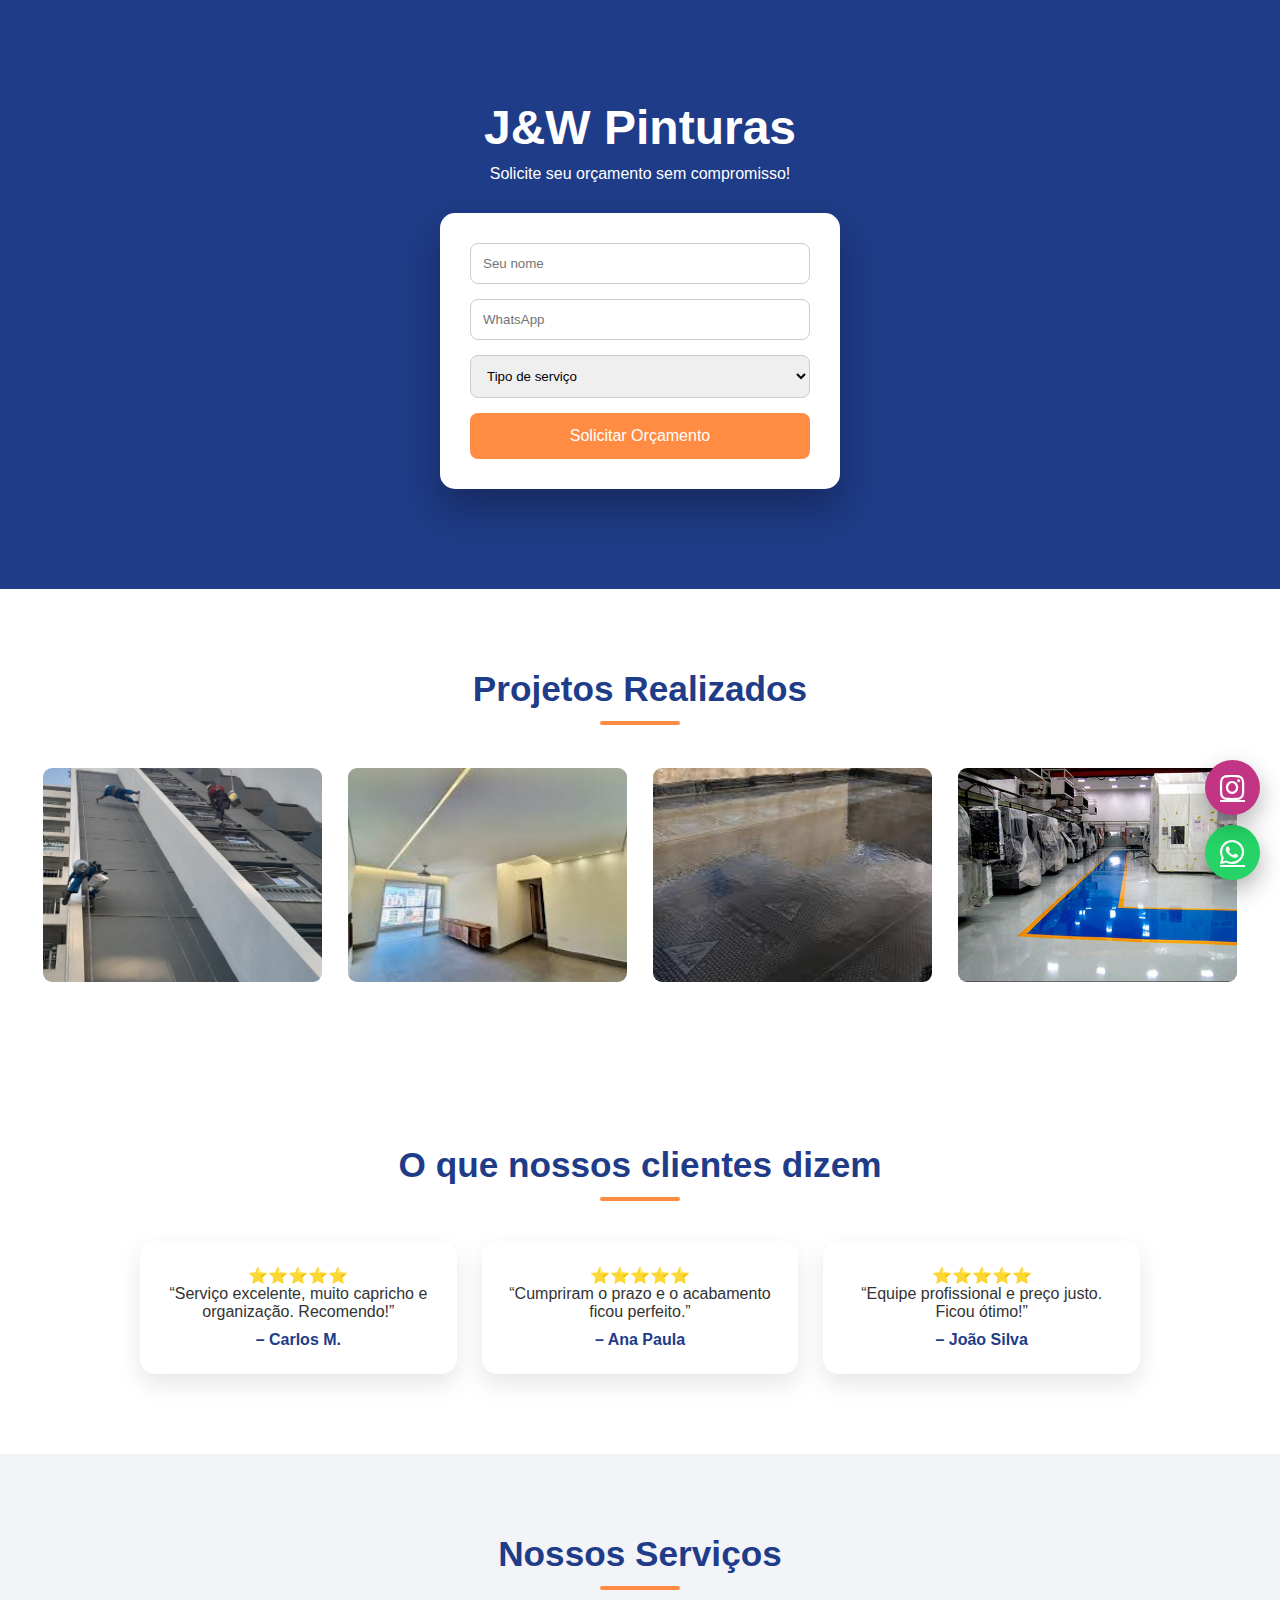
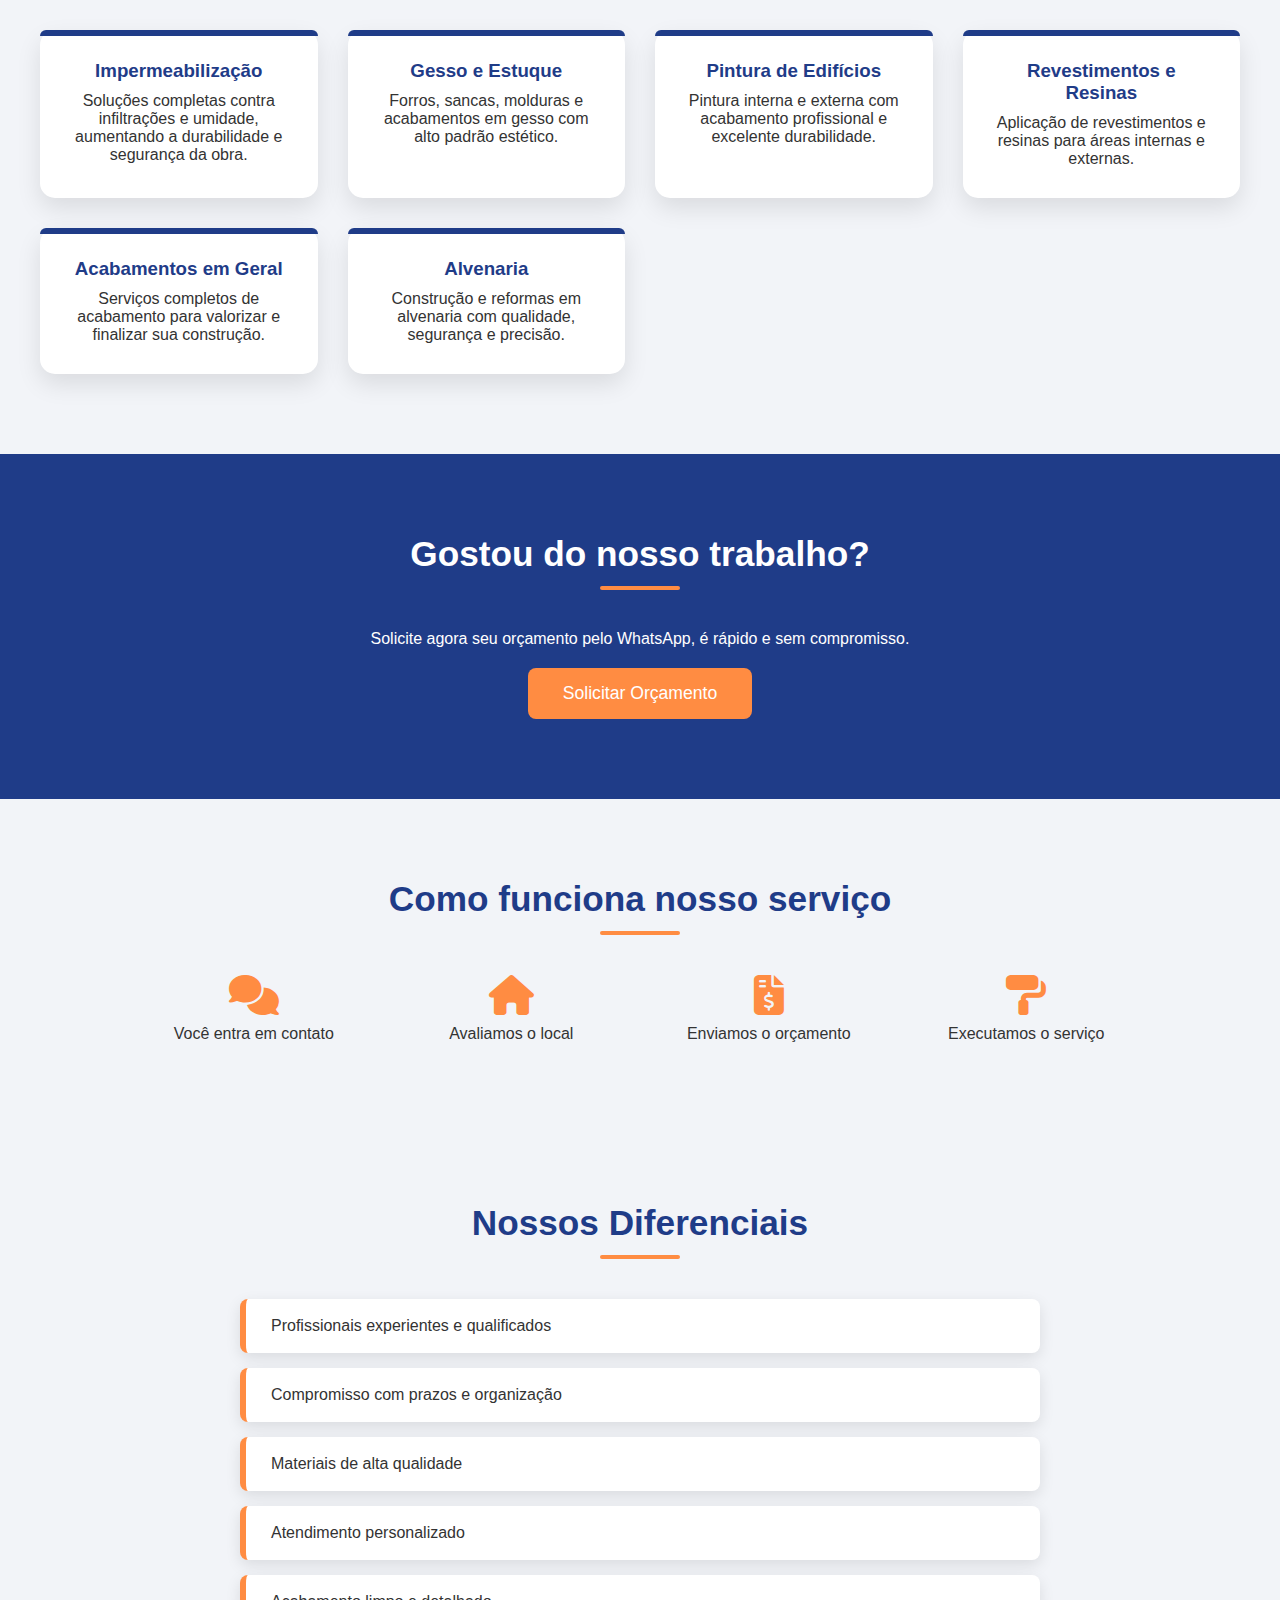
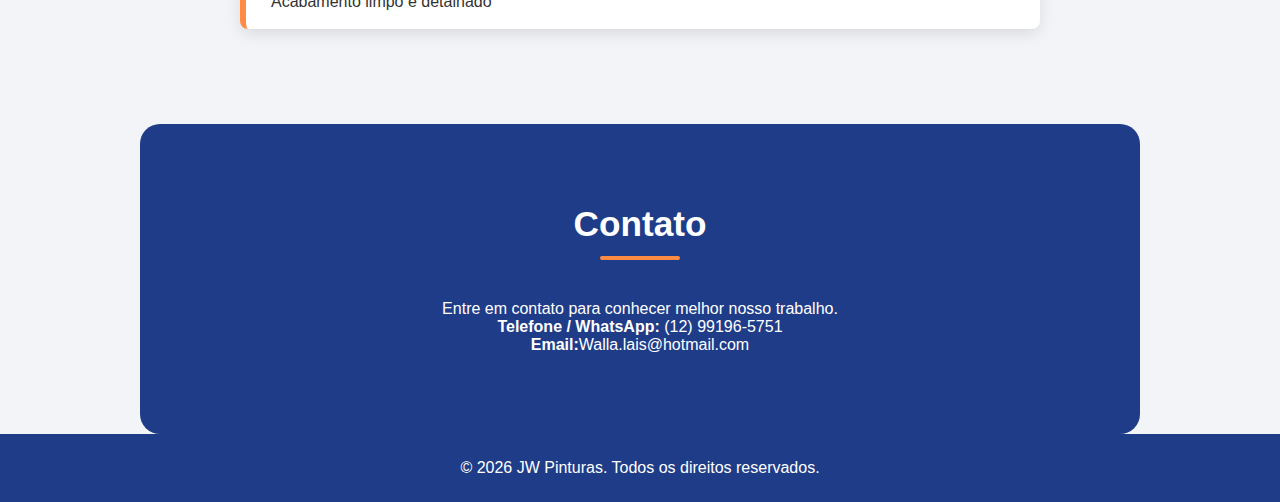
<file: index.html>
<!DOCTYPE html>
<html lang="pt-BR">

<head>
    <meta charset="UTF-8">
    <meta name="viewport" content="width=device-width, initial-scale=1.0">
    <title>J&W Pinturas</title>

    <meta name="description" content="J&W Pinturas – Serviços profissionais de pintura, impermeabilização, gesso, revestimentos e alvenaria. Orçamento sem compromisso.">


    
    <!-- CSS -->
    <link rel="stylesheet" href="./css/style.css">

   <link rel="icon" href="./img/WhatsApp Image 2025-12-15 at 20.54.06.jpeg">


    <!-- Ícones -->
    <link rel="stylesheet" href="https://cdnjs.cloudflare.com/ajax/libs/font-awesome/6.5.0/css/all.min.css">
</head>

<body>

    <!-- BOTÕES FLUTUANTES -->
    <a href="https://wa.me/12991965751?text=Ol%C3%A1%20gostaria%20de%20solicitar%20um%20or%C3%A7amento!"
        class="whatsapp" target="_blank">
        <i class="fab fa-whatsapp"></i>
    </a>


    <a href="https://www.instagram.com/j.e.w_pinturas?utm_source=ig_web_button_share_sheet&igsh=ZDNlZDc0MzIxNw=="
        class="instagram" target="_blank">
        <i class="fab fa-instagram"></i>
    </a>

    <header>

        <!-- ORÇAMENTO NO INÍCIO -->
        <section class="orcamento">
            <h1>J&W Pinturas</h1>
            <p>Solicite seu orçamento sem compromisso!</p>

            <form onsubmit="enviarWhatsApp(event)">
                <input type="text" id="nome" placeholder="Seu nome" required>
                <input type="tel" id="whats" placeholder="WhatsApp" required>

                <select id="servico" required>
                    <option value="">Tipo de serviço</option>
                    <option>Impermeabilização</option>
                    <option>Gesso e Estuque</option>
                    <option>Pintura de Edifícios</option>
                    <option>Revestimentos e Resinas</option>
                    <option>Acabamentos em Geral</option>
                    <option>Alvenaria</option>
                    <option>Outro</option>
                </select>

                <button type="submit">Solicitar Orçamento</button>
            </form>

        </section>

        <!-- PROJETOS -->
        <section class="projetos">
            <h2>Projetos Realizados</h2>
            <div class="galeria">
                <img src="./img/edificios.jpeg" alt="Projeto 1">
                <img src="./img/gesso.jpg" alt="Projeto 2">
                <img src="./img/ipermeabilização.jpg" alt="Projeto 3">
                <img src="./img/resinas.jpg" alt="Projeto 4">
            </div>
        </section>

        <section class="depoimentos">
            <h2>O que nossos clientes dizem</h2>

            <div class="depoimentos-box">
                <div class="depoimento">
                    <p>⭐⭐⭐⭐⭐</p>
                    <p>“Serviço excelente, muito capricho e organização. Recomendo!”</p>
                    <span>– Carlos M.</span>
                </div>

                <div class="depoimento">
                    <p>⭐⭐⭐⭐⭐</p>
                    <p>“Cumpriram o prazo e o acabamento ficou perfeito.”</p>
                    <span>– Ana Paula</span>
                </div>

                <div class="depoimento">
                    <p>⭐⭐⭐⭐⭐</p>
                    <p>“Equipe profissional e preço justo. Ficou ótimo!”</p>
                    <span>– João Silva</span>
                </div>
            </div>
        </section>


        <!-- SERVIÇOS -->
        <section id="servicos">
            <h2>Nossos Serviços</h2>
            <div class="servicos">
                <div class="card">
                    <h3>Impermeabilização</h3>
                    <p>Soluções completas contra infiltrações e umidade, aumentando a durabilidade e segurança da obra.
                    </p>
                </div>

                <div class="card">
                    <h3>Gesso e Estuque</h3>
                    <p>Forros, sancas, molduras e acabamentos em gesso com alto padrão estético.</p>
                </div>

                <div class="card">
                    <h3>Pintura de Edifícios</h3>
                    <p>Pintura interna e externa com acabamento profissional e excelente durabilidade.</p>
                </div>

                <div class="card">
                    <h3>Revestimentos e Resinas</h3>
                    <p>Aplicação de revestimentos e resinas para áreas internas e externas.</p>
                </div>

                <div class="card">
                    <h3>Acabamentos em Geral</h3>
                    <p>Serviços completos de acabamento para valorizar e finalizar sua construção.</p>
                </div>

                <div class="card">
                    <h3>Alvenaria</h3>
                    <p>Construção e reformas em alvenaria com qualidade, segurança e precisão.</p>
                </div>
            </div>
        </section>

        <section class="cta">
            <h2>Gostou do nosso trabalho?</h2>
            <p>Solicite agora seu orçamento pelo WhatsApp, é rápido e sem compromisso.</p>

            <a href="https://wa.me/12991965751?text=Ol%C3%A1%20gostaria%20de%20um%20or%C3%A7amento!" target="_blank"
                class="btn-cta">
                Solicitar Orçamento
            </a>
        </section>

        <section class="como-funciona">
            <h2>Como funciona nosso serviço</h2>

            <div class="passos">
                <div class="passo">
                    <i class="fas fa-comments"></i>
                    <p>Você entra em contato</p>
                </div>

                <div class="passo">
                    <i class="fas fa-home"></i>
                    <p>Avaliamos o local</p>
                </div>

                <div class="passo">
                    <i class="fas fa-file-invoice-dollar"></i>
                    <p>Enviamos o orçamento</p>
                </div>

                <div class="passo">
                    <i class="fas fa-paint-roller"></i>
                    <p>Executamos o serviço</p>
                </div>
            </div>
        </section>



        <!-- DIFERENCIAIS -->
        <section id="diferenciais" class="diferenciais">
            <h2>Nossos Diferenciais</h2>
            <ul>
                <li>Profissionais experientes e qualificados</li>
                <li>Compromisso com prazos e organização</li>
                <li>Materiais de alta qualidade</li>
                <li>Atendimento personalizado</li>
                <li>Acabamento limpo e detalhado</li>
            </ul>
        </section>

        <!-- CONTATO -->
        <section id="contato" class="contato">
            <h2>Contato</h2>
            <p>Entre em contato para conhecer melhor nosso trabalho.</p>
            <p><strong>Telefone / WhatsApp:</strong> (12) 99196-5751</p>
            <p><strong>Email:</strong>Walla.lais@hotmail.com</p>
        </section>

        <footer>
            <p>&copy; 2026 JW Pinturas. Todos os direitos reservados.</p>
        </footer>

    </header>

    <script> // contato
        function enviarWhatsApp(e) {
            e.preventDefault();

            const nome = document.getElementById("nome").value;
            const whats = document.getElementById("whats").value;
            const servico = document.getElementById("servico").value;

            const mensagem = `Olá, me chamo ${nome}. Gostaria de um orçamento para ${servico}.`;

            const url = `https://wa.me/12991965751?text=${encodeURIComponent(mensagem)}`;
            window.open(url, "_blank");
        }
    </script>


</body>

</html>
</file>
<file: css/style.css>
/* =====================
   VARIÁVEIS DE CORES
===================== */
:root {
    --azul: #1f3c88;
    --azul-claro: #3a6edc;
    --laranja: #ff8c42;
    --verde: #25d366;
    --cinza-bg: #f2f4f8;
    --cinza-card: #ffffff;
    --texto: #333;
}

/* =====================
   RESET
===================== */
* {
    margin: 0;
    padding: 0;
    box-sizing: border-box;
    font-family: 'Segoe UI', Arial, sans-serif;
}

body {
    background: var(--cinza-bg);
    color: var(--texto);
}

/* =====================
   BOTÕES FLUTUANTES
===================== */
.whatsapp, .instagram {
    position: fixed;
    right: 20px;
    width: 55px;
    height: 55px;
    border-radius: 50%;
    color: #fff;
    font-size: 28px;
    display: flex;
    align-items: center;
    justify-content: center;
    z-index: 1000;
    box-shadow: 0 10px 25px rgba(0,0,0,0.3);
    transition: transform 0.3s;
}

.whatsapp {
    bottom: 20px;
    background: var(--verde);
}

.instagram {
    bottom: 85px;
    background: #c13584;
}

.whatsapp:hover,
.instagram:hover {
    transform: scale(1.1);
}

/* =====================
   ORÇAMENTO / HERO
===================== */
.orcamento {
    background: var(--azul);
    padding: 100px 20px;
    text-align: center;
    color: #fff;
}

.orcamento h1 {
    font-size: 3rem;
    margin-bottom: 10px;
}

.orcamento p {
    margin-bottom: 30px;
}

.orcamento form {
    background: #fff;
    max-width: 400px;
    margin: auto;
    padding: 30px;
    border-radius: 15px;
    box-shadow: 0 20px 40px rgba(0,0,0,0.3);
}

.orcamento input,
.orcamento select {
    width: 100%;
    padding: 12px;
    margin-bottom: 15px;
    border-radius: 8px;
    border: 1px solid #ccc;
}

.orcamento button {
    width: 100%;
    padding: 14px;
    background: var(--laranja);
    color: #fff;
    border: none;
    border-radius: 8px;
    font-size: 1rem;
    cursor: pointer;
    transition: transform 0.3s, box-shadow 0.3s;
}

.orcamento button:hover {
    transform: translateY(-2px);
    box-shadow: 0 10px 20px rgba(0,0,0,0.2);
}

/* =====================
   SEÇÕES
===================== */
section {
    padding: 80px 20px;
}

h2 {
    text-align: center;
    font-size: 2.2rem;
    margin-bottom: 40px;
    color: var(--azul);
}

h2::after {
    content: "";
    display: block;
    width: 80px;
    height: 4px;
    background: var(--laranja);
    margin: 12px auto 0;
    border-radius: 3px;
}

/* =====================
   PROJETOS
===================== */
.projetos {
    background: #fff;
}

.galeria {
    display: grid;
    grid-template-columns: repeat(auto-fit, minmax(260px,1fr));
    gap: 20px;
    max-width: 1200px;
    margin: auto;
}

.galeria img {
    width: 100%;
    height: 220px;              /* PADRÃO DE ALTURA */
    object-fit: cover;          /* CORTA SEM DISTORCER */
    border-radius: 12px;
    cursor: pointer;
    border: 3px solid transparent;
    transition: transform 0.4s, box-shadow 0.4s, border-color 0.4s;
}

.galeria img:hover {
    transform: scale(1.08);
    box-shadow: 0 15px 30px rgba(0,0,0,0.25);
    border-color: var(--laranja);
}


/* =====================
   SERVIÇOS
===================== */
.servicos {
    display: grid;
    grid-template-columns: repeat(auto-fit, minmax(260px,1fr));
    gap: 30px;
    max-width: 1200px;
    margin: auto;
}

.card {
    position: relative;
    background: var(--cinza-card);
    padding: 30px;
    border-radius: 15px;
    text-align: center;
    box-shadow: 0 10px 25px rgba(0,0,0,0.1);
    transition: transform 0.3s;
}

.card::before {
    content: "";
    position: absolute;
    top: 0;
    left: 0;
    height: 6px;
    width: 100%;
    background: var(--azul);
    border-radius: 15px 15px 0 0;
}

.card:hover {
    transform: translateY(-10px);
}

.card h3 {
    color: var(--azul);
    margin-bottom: 10px;
}

/* =====================
   DIFERENCIAIS
===================== */
.diferenciais ul {
    max-width: 800px;
    margin: auto;
    list-style: none;
}

.diferenciais li {
    background: #fff;
    padding: 18px 25px;
    margin-bottom: 15px;
    border-left: 6px solid var(--laranja);
    border-radius: 8px;
    box-shadow: 0 5px 15px rgba(0,0,0,0.1);
}

/* =====================
   CONTATO
===================== */
.contato {
    background: var(--azul);
    color: #fff;
    text-align: center;
    border-radius: 20px;
    max-width: 1000px;
    margin: auto;
}

.contato h2 {
    color: #fff;
}

/* =====================
   FOOTER
===================== */
footer {
    background: var(--azul);
    color: #fff;
    text-align: center;
    padding: 25px;
}

.depoimentos {
    background: #fff;
}

.depoimentos-box {
    display: grid;
    grid-template-columns: repeat(auto-fit, minmax(260px,1fr));
    gap: 25px;
    max-width: 1000px;
    margin: auto;
}

.depoimento {
    background: var(--cinza-card);
    padding: 25px;
    border-radius: 15px;
    box-shadow: 0 10px 25px rgba(0,0,0,0.1);
    text-align: center;
}

.depoimento span {
    display: block;
    margin-top: 10px;
    font-weight: bold;
    color: var(--azul);
}

.cta {
    background: var(--azul);
    color: #fff;
    text-align: center;
}

.cta h2 {
    color: #fff;
}

.btn-cta {
    display: inline-block;
    margin-top: 20px;
    padding: 15px 35px;
    background: var(--laranja);
    color: #fff;
    border-radius: 8px;
    font-size: 1.1rem;
    text-decoration: none;
    transition: transform 0.3s;
}

.btn-cta:hover {
    transform: scale(1.05);
}


.como-funciona {
    background: var(--cinza-bg);
}

.passos {
    display: grid;
    grid-template-columns: repeat(auto-fit, minmax(200px,1fr));
    gap: 30px;
    max-width: 1000px;
    margin: auto;
    text-align: center;
}

.passo i {
    font-size: 40px;
    color: var(--laranja);
    margin-bottom: 10px;
}

html {
    scroll-behavior: smooth;
}

.instagram {
    background: #c13584;
}
</file>
